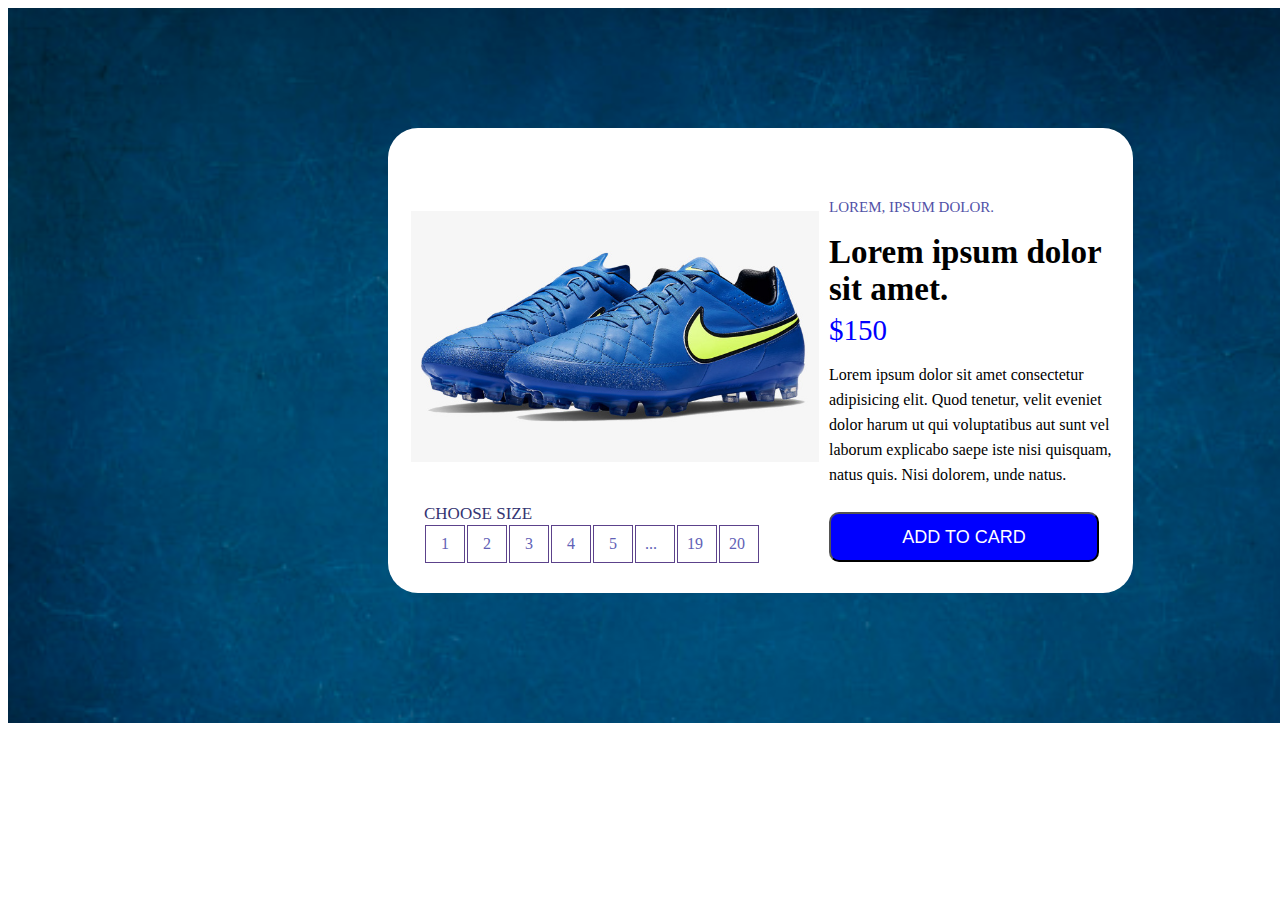
<file: index.html>
<!DOCTYPE html>
<html lang="en">
<head>
    <meta charset="UTF-8">
    <meta http-equiv="X-UA-Compatible" content="IE=edge">
    <meta name="viewport" content="width=device-width, initial-scale=1.0">
    <title>Document</title>
    <link rel="stylesheet" href="style.css">
</head>
<body>
    <div class="container">

        <div class="box">
            <div class="box-1">
                <img src="real.jpg" width="408px" alt="">
                
                <div class="block">
                    <span class="choose">choose size</span><br>
                    
                    <div class="block-next">
                        <div class="block-1">1</div>
                        <div class="block-1">2</div>
                        <div class="block-1">3</div>
                        <div class="block-1">4</div>
                        <div class="block-1">5</div>
                        <div class="block-2">...</div>
                        <div class="block-2">19</div>
                        <div class="block-2">20</div>
                    </div>
                </div>
            </div>

            <div class="box-2">
                <span class="text-1">Lorem, ipsum dolor.</span><br><br>

                <b class="text-2">Lorem ipsum dolor sit amet.</b><br><br>

                <span class="doo">$150</span><br><br>

                <span class="lorem">Lorem ipsum dolor sit amet consectetur adipisicing elit. Quod tenetur, velit eveniet dolor harum ut qui voluptatibus aut sunt vel laborum explicabo saepe iste nisi quisquam, natus quis. Nisi dolorem, unde natus.</span><br>

                <button class="btn">add to card</button>
            </div>

        </div>

    </div>
</body>
</html>
</file>
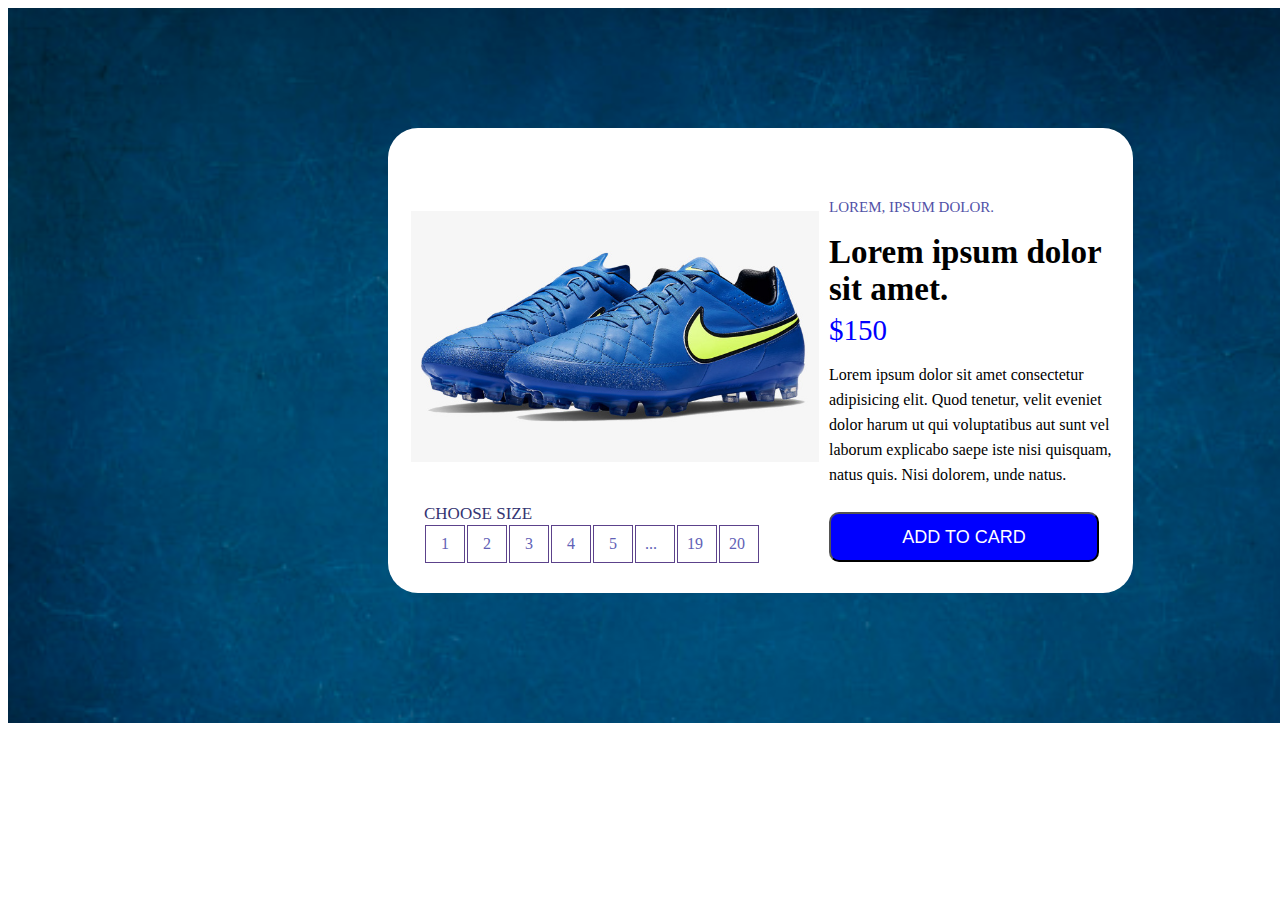
<file: indedx.html>
<!DOCTYPE html>
<html lang="en">
<head>
    <meta charset="UTF-8">
    <meta http-equiv="X-UA-Compatible" content="IE=edge">
    <meta name="viewport" content="width=device-width, initial-scale=1.0">
    <title>Document</title>
    <link rel="stylesheet" href="style.css">
</head>
<body>
    <div class="container">

        <div class="box">
            <div class="box-1">
                <img src="real.jpg" width="408px" alt="">
                
                <div class="block">
                    <span class="choose">choose size</span><br>
                    
                    <div class="block-next">
                        <div class="block-1">1</div>
                        <div class="block-1">2</div>
                        <div class="block-1">3</div>
                        <div class="block-1">4</div>
                        <div class="block-1">5</div>
                        <div class="block-2">...</div>
                        <div class="block-2">19</div>
                        <div class="block-2">20</div>
                    </div>
                </div>
            </div>

            <div class="box-2">
                <span class="text-1">Lorem, ipsum dolor.</span><br><br>

                <b class="text-2">Lorem ipsum dolor sit amet.</b><br><br>

                <span class="doo">$150</span><br><br>

                <span class="lorem">Lorem ipsum dolor sit amet consectetur adipisicing elit. Quod tenetur, velit eveniet dolor harum ut qui voluptatibus aut sunt vel laborum explicabo saepe iste nisi quisquam, natus quis. Nisi dolorem, unde natus.</span><br>

                <button class="btn">add to card</button>
            </div>

        </div>

    </div>
</body>
</html>
</file>
<file: style.css>
.container{
    background-image: url(bacg.jpg);
    background-repeat: no-repeat;
    background-size: 100%;
    width: 1500px;
    height: 715px;
    margin: 0 auto;
}

.box{
    width: 745px;
    height: 465px;
    background-color: white;
    border-radius: 30px;
    margin: 120px 380px;
    position: absolute;
    display: flex;

    /* top: 50%; */
    /* left: 50%; */
    /* transform: translate(-50%, -50%); */
}
.box-1{
    margin-top: 83px;
    margin-left: 23px;
}
.box-2{
    margin-top: 70px;
    margin-left: 10px;
}

.block{
    margin-top: 38px;
    margin-left: 13px;
}

.block-next{
    display: flex;

}

.choose{
    color: rgb(52, 52, 114);
    font-size: 17px;
    text-align: right;
    text-transform: uppercase;
    /* font-size: 25px; */
    /* margin-bottom: 10px; */
    /* padding: 10px; */
}
.block-1{
    text-align: center;
    /* align-items: center;
    justify-content: center; */
    padding: 9px;
    width: 20px;
    height: 18px;
    border: 1px solid rgb(92, 66, 139);
    margin: 1px;
    color: rgb(97, 97, 182);
    /* size: 25px; */
}
.block-2{
    margin: 1px;
    width: 20px;
    height: 18px;
    border: 1px solid rgb(92, 66, 139);
    margin: 1px;
    padding: 9px;
    color: rgb(97, 97, 182);
}

.text-1{
    padding: 0;
    font-size: 15px;
    text-transform: uppercase;
    color: rgb(82, 82, 167);
    font-weight: 100px;
}

.text-2{
    font-size: 33px;
    font-family: Times New Roman;
    padding: 0;
}

.doo{
    font-size: 29px;
    color: blue;
    line-height: 2px;
}

.lorem{
    line-height: 25px;
}

.btn{
    margin-top: 25px;
    width: 270px;
    height: 50px;
    background-color: blue;
    border-radius: 10px;
    color: white;
    text-transform: uppercase;
    font-size: 18px;
}
</file>
